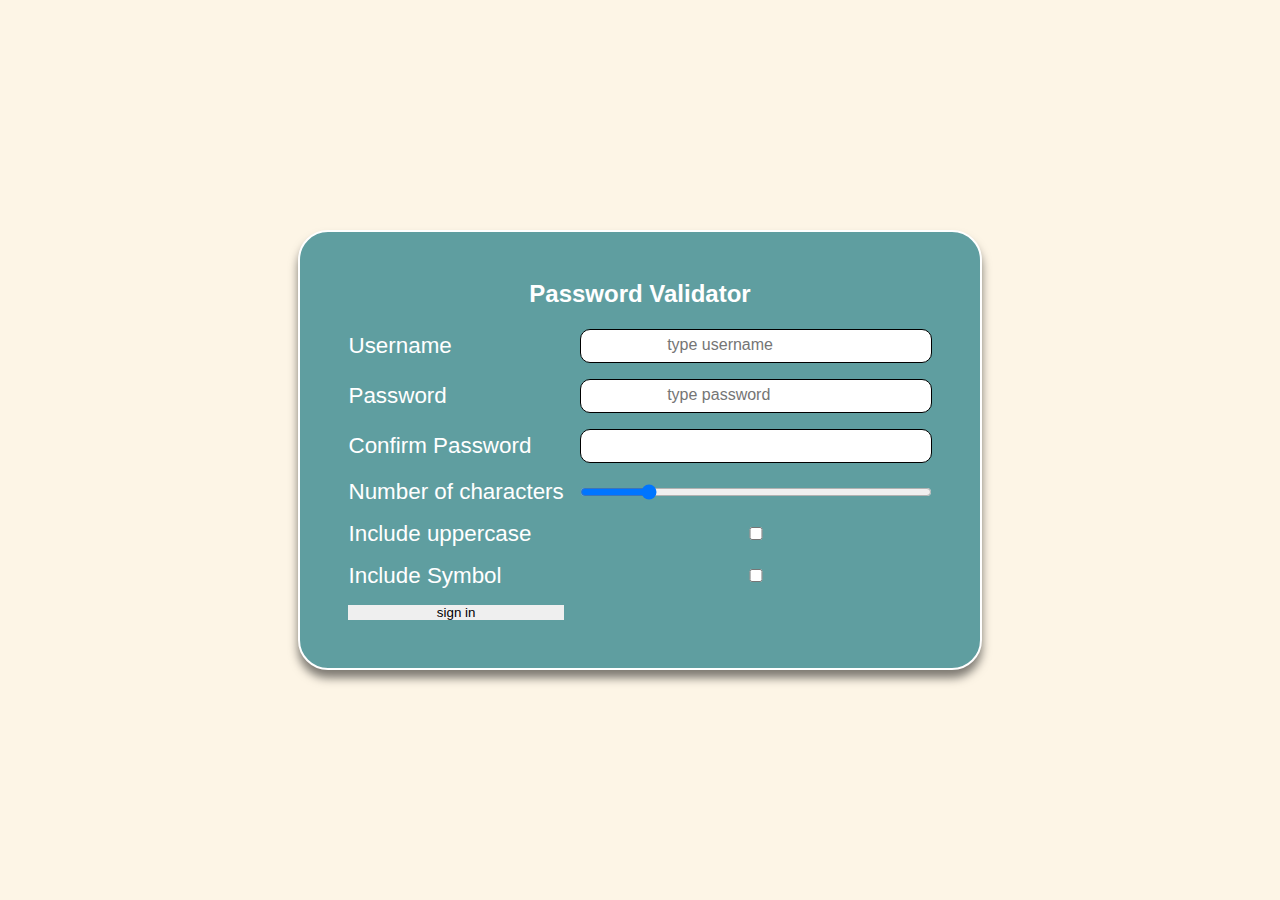
<file: index.html>
<!DOCTYPE html>
<html lang="en">
<head>
    <meta charset="UTF-8">
    <meta http-equiv="X-UA-Compatible" content="IE=edge">
    <meta name="viewport" content="width=device-width, initial-scale=1.0">
    <title>Password validation</title>
    <link rel="stylesheet" href="styles.css">
</head>            
<body>
    <div class="Form-table">
        <h2>Password Validator</h2>
        <form>
        <label for="input">Username</label>   
        <input type="text" name="input" id="input" placeholder="type username">
         <label for="password">Password</label>
         <input type="text" name="password" id="password" placeholder="type password">
         <label for="con-password">Confirm Password</label>
         <input type="text" name="confirm-password" id="con-password">

         <label for="characternumber">Number of characters</label>
         <input type="range" min="1" max="50" value="10" id="characternumber">

         <label for="includeuppercase">Include uppercase</label>
         <input type="checkbox" id="includeuppercase">

         <label for="includesymbol">Include Symbol</label>
         <input type="checkbox" id="includesymbol">

         <button type="submit">sign in</button>
        </form>
    </div>

</body>
</html>
</file>
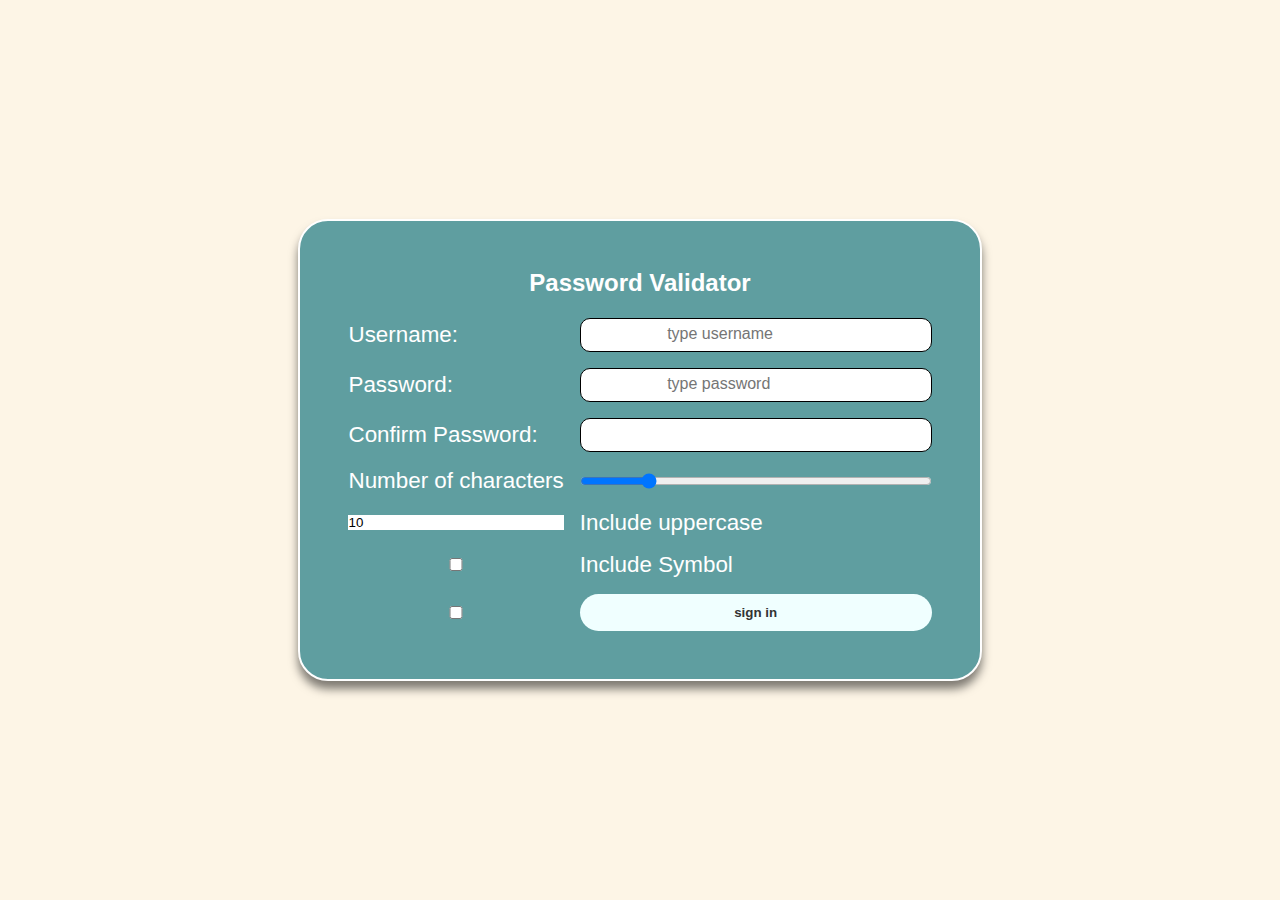
<file: Dexy.html>
<!DOCTYPE html>
<html lang="en">
<head>
    <meta charset="UTF-8">
    <meta http-equiv="X-UA-Compatible" content="IE=edge">
    <meta name="viewport" content="width=device-width, initial-scale=1.0">
    <title>Password validation</title>
    <link rel="stylesheet" href="styles.css">
</head>            
<body>
    <div class="Form-table">
        <h2>Password Validator</h2>
        <form id="Form-validator">
        <label for="input">Username:</label>   
        <input type="text" name="input" id="input" placeholder="type username">
         <label for="password">Password:</label>
         <input type="text" name="password" id="password" placeholder="type password">
         <label for="con-password">Confirm Password:</label>
         <input type="text" name="confirm-password" id="con-password">

         <label for="characternumber">Number of characters</label>
         <input type="range" min="1" max="50" value="10" id="characterrange">
         <input type="number" min="1" max="50" value="10" id="characternumber">

         <label for="includeuppercase">Include uppercase</label>
         <input type="checkbox" id="includeuppercase">

         <label for="includesymbol">Include Symbol</label>
         <input type="checkbox" id="includesymbol">

         <button type="submit" class="btn">sign in</button>
        </form>
    </div>

</body>
</html>
</file>
<file: styles.css>
*{
    margin: 0;
    padding: 0;
    border: 0;
    box-sizing: border-box;
}

body{
    font-family: 'Trebuchet MS', 'Lucida Sans Unicode', 'Lucida Grande', 'Lucida Sans', Arial, sans-serif;
    justify-content: center;
    display: flex;
    align-items: center;
    min-height: 100vh;
    background-color: oldlace;
}

.Form-table{
   border: 2px solid;
   background-color: cadetblue;
   color: white;
   display: flex;
   justify-content: center;
   align-items: center;
   flex-direction: column;
   gap: 1.3rem;
   padding: 3rem;
   border-radius: 30px;
   box-shadow: 0 8px 10px 0 rgba(0,0,0,0.5);
}



form{
    display: grid;
    grid-template-columns: auto auto;
    row-gap: 1rem;
    column-gap: 1rem;
    justify-content: center;
    align-items: center;
}

input[type="text"]{
    background-color: #ffffff;
    color: black;
    padding: 1rem 5.4rem;
    border: 1px solid;
    height: 2rem;
    display: flex;
    align-items: flex-start;
    text-align: start;
    border-radius: 10px;
}

input[type="text"]::placeholder{
   display: flex;
   font-size: 16px;
   justify-self: start;
   justify-content: end;
}

label{
   font-size: 1.4rem;
}

.btn{
    grid-column: span 1;
    background-color: azure;
    border: 2px solid border;
    color: #333;
    padding: 0.7rem 2rem;
    font-weight: bold;
    cursor: pointer;
    border-radius: 3rem;
}

.btn:hover{
    background-color: gray;
    color: white;
}

.invalid{
    color: red;
}

.block{
    display: block;
}
</file>
